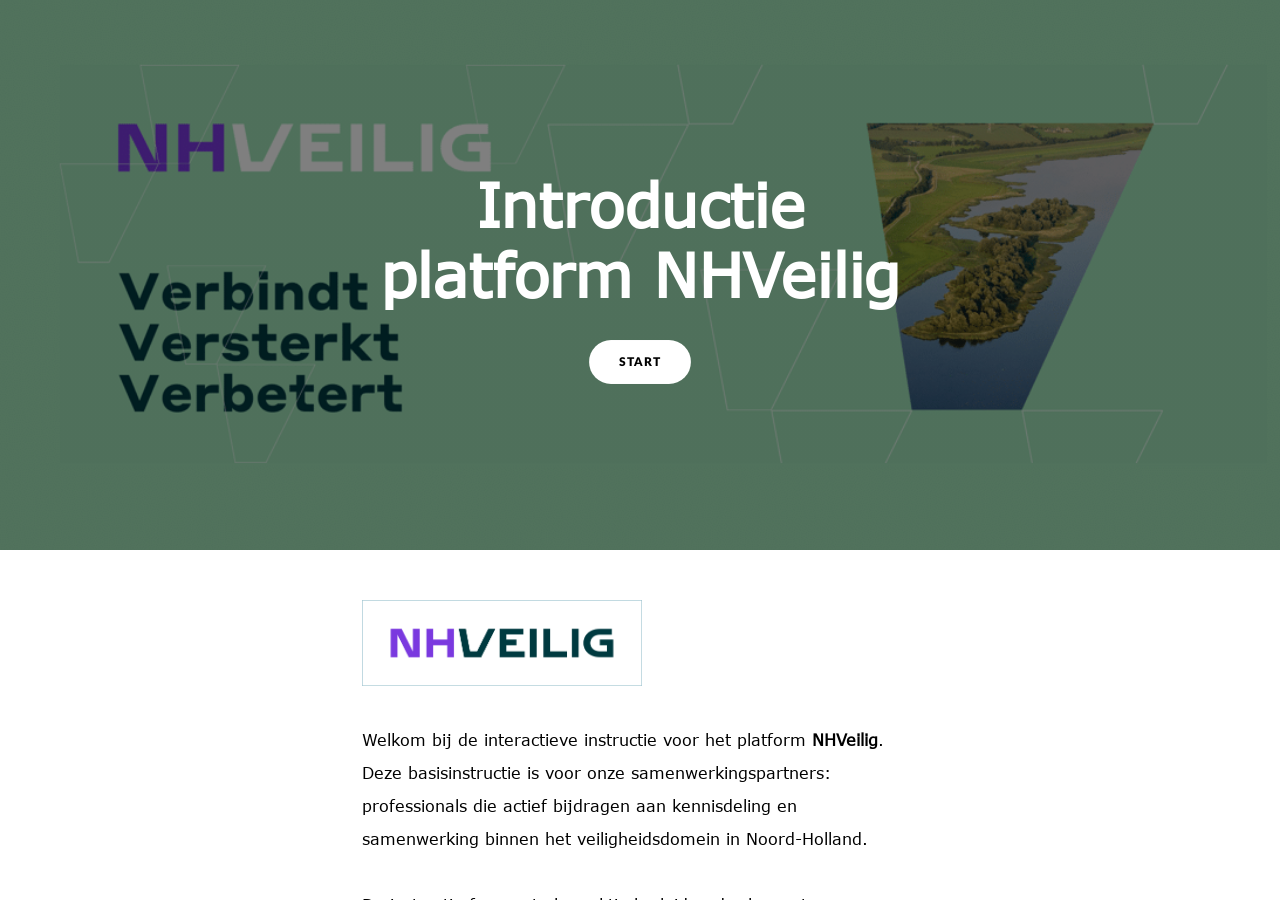
<file: introductie-platform-nhveilig/content/index.html>
<!doctype html>
<!-- 
course package version: Jek6zVYL
rise_frontend sha: e641749171d25acf29856857f3e2b7eca3305360
ai_scenario sha: 9e67cd7a018e93b894710122f6968af0e2556eeb
learn_distribution_frontend sha: 5af9e2998e48108e3f7c44307aa060297cbcbe0e
mondrian sha: 4e814372d177ef51d2e330df7000ad0231610363
sandbox sha: 42753f3391b109fa3788c525c22880445ab48325
 -->
<html lang="en">
  <head>
    <meta charset="utf-8">
    <meta name="viewport" content="width=device-width,initial-scale=1">
    <title>Introductie platform NHVeilig</title>
    
    <script type="application/json" id="__CONFIG__">
      {"remoteManifest":{"ai_scenario":{".js":["ai-scenario/entry.js"]},"learn_distribution_frontend":{".js":["learn_dist/entry.js"]},"mondrian":{".js":["mondrian/entry.js"]}},"assetTargetPrefixes":{"media":"assets","font":"lib/fonts"},"loadOnlyInLms":false,"surface":"web-export"}
    </script>
    
    <script src="lib/dist/7137cfb8.js"></script>
  </head>
  <body>
    <div id="app"></div>
    
      <script src="lib/rise/9a2c021d.js"></script>
    
  </body>
</html>
</file>
